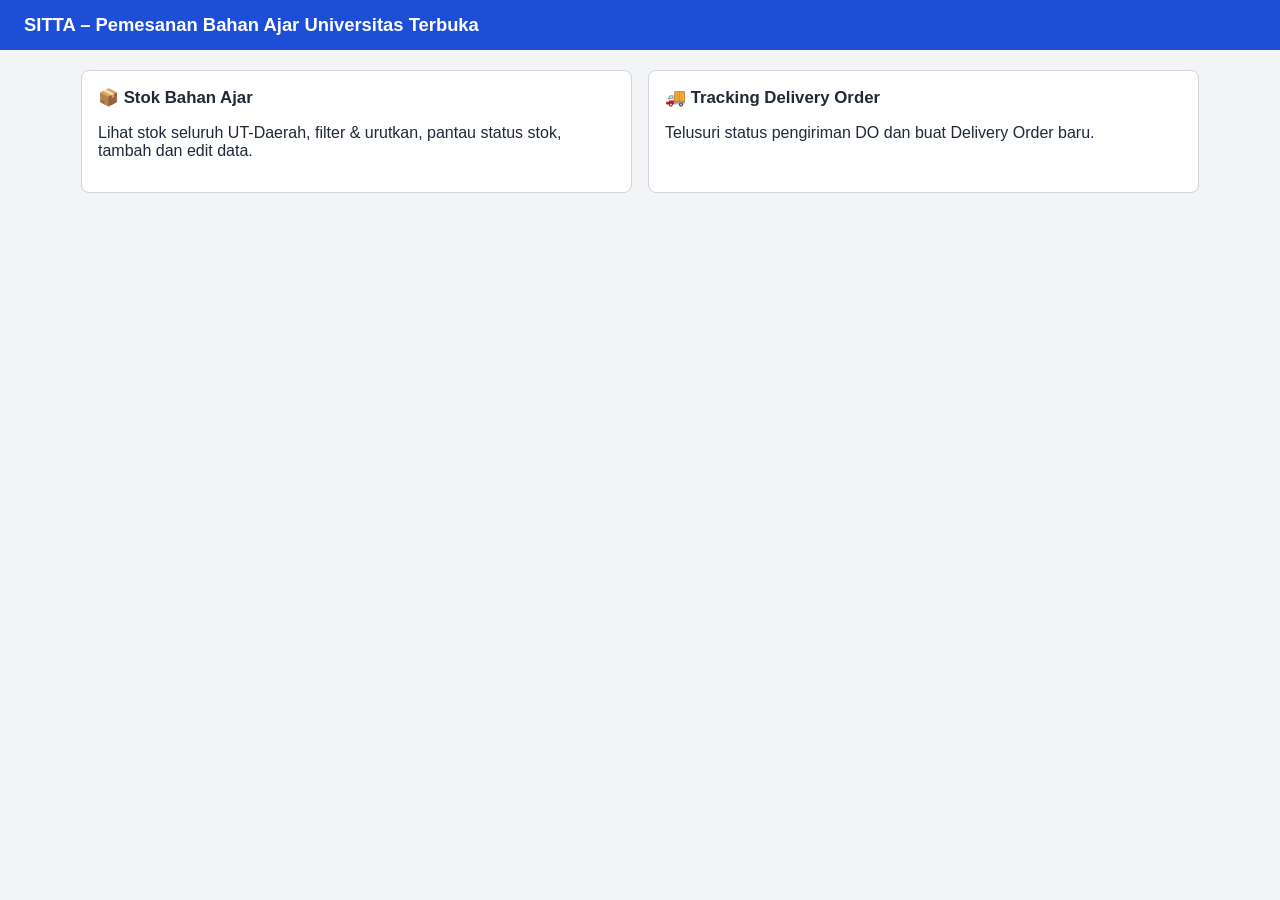
<file: index.html>
<!DOCTYPE html>
<html lang="id">
<head>
  <meta charset="UTF-8">
  <meta name="viewport" content="width=device-width, initial-scale=1">
  <title>SITTA - Pemesanan Bahan Ajar UT</title>
  <link rel="stylesheet" href="css/style.css">
</head>
<body>
  <header class="top">
    <h1>SITTA – Pemesanan Bahan Ajar Universitas Terbuka</h1>
  </header>
  <main>
    <div class="menu-index">
      <a href="stok.html" class="card">
        <h2>📦 Stok Bahan Ajar</h2>
        <p>Lihat stok seluruh UT-Daerah, filter &amp; urutkan, pantau status stok, tambah dan edit data.</p>
      </a>
      <a href="tracking.html" class="card">
        <h2>🚚 Tracking Delivery Order</h2>
        <p>Telusuri status pengiriman DO dan buat Delivery Order baru.</p>
      </a>
    </div>
  </main>
</body>
</html>
</file>
<file: css/style.css>
:root {
  --biru: #1d4ed8;
  --biru-muda: #dbeafe;
  --abu: #f3f4f6;
  --garis: #d1d5db;
  --hijau: #15803d;
  --oranye: #c2410c;
  --merah: #b91c1c;
}
* { box-sizing: border-box; }
body { margin: 0; font-family: "Segoe UI", Arial, sans-serif; background: var(--abu); color: #1f2937; }
header.top { background: var(--biru); color: #fff; padding: 14px 24px; display: flex; align-items: center; justify-content: space-between; flex-wrap: wrap; gap: 8px; }
header.top h1 { font-size: 1.15rem; margin: 0; }
header.top nav a { color: #fff; margin-left: 16px; text-decoration: none; opacity: .85; }
header.top nav a:hover, header.top nav a.aktif { opacity: 1; text-decoration: underline; }
main { max-width: 1150px; margin: 20px auto; padding: 0 16px; }
.card { background: #fff; border: 1px solid var(--garis); border-radius: 8px; padding: 16px; margin-bottom: 16px; }
.card h2 { margin: 0 0 12px; font-size: 1.05rem; }
.grid { display: grid; grid-template-columns: repeat(auto-fit, minmax(190px, 1fr)); gap: 12px; }
label { display: block; font-size: .85rem; font-weight: 600; margin-bottom: 4px; }
input, select, textarea { width: 100%; padding: 8px; border: 1px solid var(--garis); border-radius: 6px; font: inherit; }
input.invalid, select.invalid { border-color: var(--merah); background: #fef2f2; }
.err { color: var(--merah); font-size: .78rem; margin-top: 2px; display: block; }
.hint { color: #6b7280; font-size: .8rem; }
.btn { background: var(--biru); color: #fff; border: 0; padding: 8px 14px; border-radius: 6px; cursor: pointer; font: inherit; }
.btn:hover { opacity: .9; }
.btn.sekunder { background: #6b7280; }
.btn.kecil { padding: 4px 10px; font-size: .8rem; }
.baris-aksi { display: flex; gap: 8px; align-items: end; flex-wrap: wrap; }
.cek { display: flex; align-items: center; gap: 6px; font-weight: 600; font-size: .85rem; padding-top: 22px; }
.cek input { width: auto; }
table { width: 100%; border-collapse: collapse; font-size: .88rem; }
th, td { border-bottom: 1px solid var(--garis); padding: 8px; text-align: left; vertical-align: top; }
th { background: var(--biru-muda); }
.angka { text-align: right; }
.badge { display: inline-block; padding: 2px 8px; border-radius: 12px; font-weight: 600; font-size: .8rem; }
.badge.aman { color: var(--hijau); background: #dcfce7; }
.badge.menipis { color: var(--oranye); background: #ffedd5; }
.badge.kosong { color: var(--merah); background: #fee2e2; }
tr.baris-kosong { background: #fef2f2; }
.info { background: var(--biru-muda); border-left: 4px solid var(--biru); padding: 8px 12px; border-radius: 4px; margin-bottom: 12px; }
.sukses { background: #dcfce7; border-left: 4px solid var(--hijau); padding: 8px 12px; border-radius: 4px; margin-bottom: 12px; }
.kosong-state { text-align: center; padding: 24px; color: #6b7280; }
.timeline { list-style: none; padding-left: 0; margin: 8px 0 0; }
.timeline li { border-left: 3px solid var(--biru); padding: 2px 0 10px 12px; }
.timeline small { color: #6b7280; display: block; }
.menu-index { display: grid; grid-template-columns: repeat(auto-fit, minmax(260px, 1fr)); gap: 16px; }
.menu-index a { display: block; text-decoration: none; color: inherit; }
.menu-index .card:hover { border-color: var(--biru); box-shadow: 0 2px 8px rgba(0,0,0,.1); }
.ringkas { display: flex; gap: 16px; flex-wrap: wrap; font-size: .85rem; margin-bottom: 8px; }
</file>
